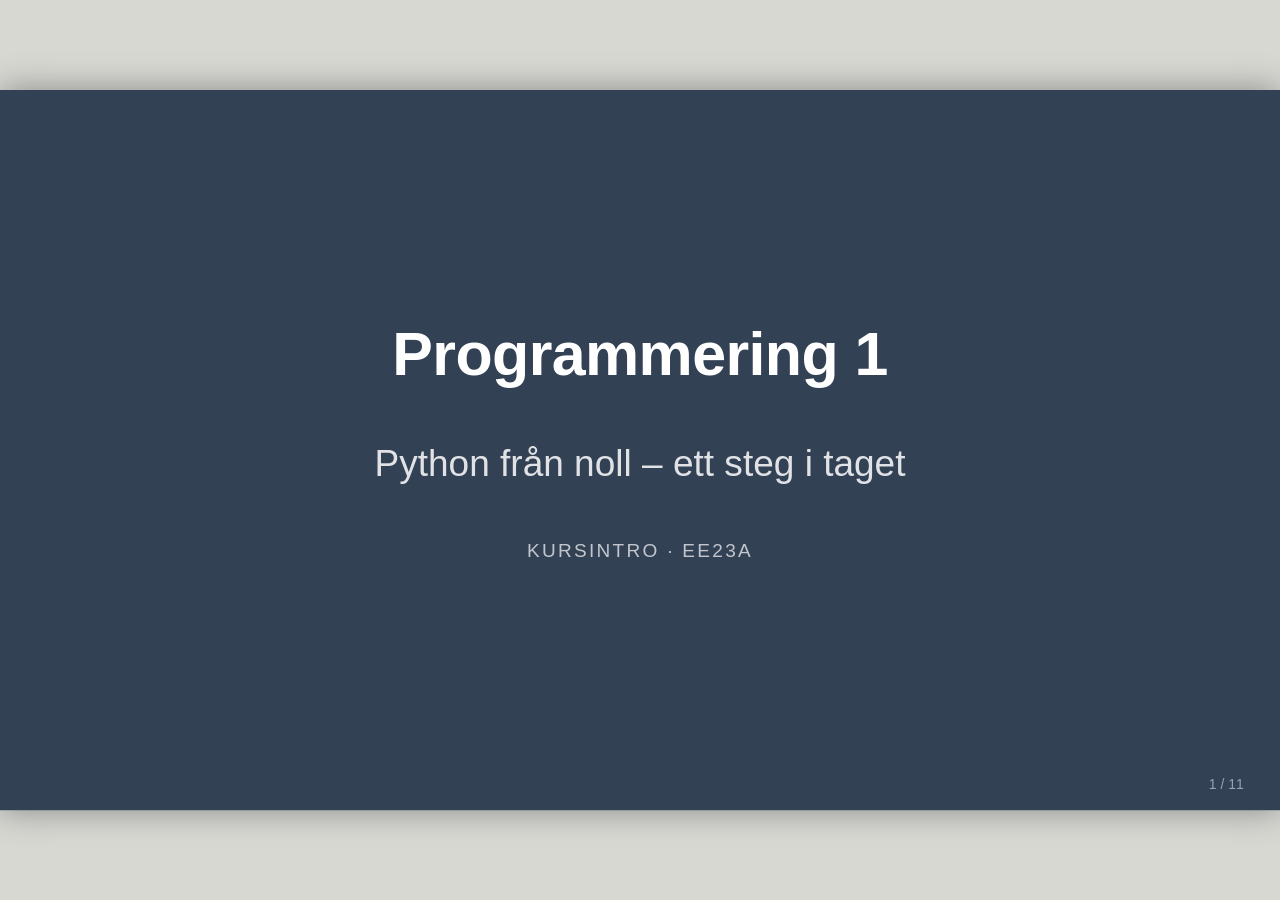
<file: index.html>
<!DOCTYPE html>
<html lang="sv">
<head>
<meta charset="utf-8">
<meta name="viewport" content="width=device-width, initial-scale=1">
<title>Programmering 1 – introduktion</title>
<link rel="stylesheet" href="assets/style.css">
</head>
<body class="intro">
<textarea id="source">

class: center, middle, title

# Programmering 1

### Python från noll – ett steg i taget

.el[Kursintro · EE23A]

---

layout: true

.footer[Programmering 1 · Introduktion]

---

# Python – språket vi lär oss

<img src="assets/python-logo.svg" alt="Python-logga" class="logo">

I den här kursen lär du dig programmera i **Python**.

Python är ett av världens **vanligaste** språk:

- Lättläst – koden ser nästan ut som vanlig engelska
- Används av **YouTube, Netflix, NASA och Instagram**
- Ligger bakom mycket av dagens AI

Vi tar det **steg för steg** – med prov i **Exam.net** efter varje avsnitt. Vi jobbar praktiskt!

---

# Vad är programmering?

Att **ge datorn exakta instruktioner** – steg för steg, i rätt ordning.

Tänk på ett recept:

1. Sätt ugnen på 200°
2. Rör ihop smeten
3. Grädda i 25 minuter

Datorn gör *precis* det du skriver – inte det du menade.

---

# Vad ska vi bygga i kursen?

Program som gör saker på riktigt, från första lektionen:

- Hälsningar som använder **ditt namn**
- Menyer och quiz med **villkor**
- Loopar som **upprepar** tills du säger stopp
- Spel med **slump**
- Egna **funktioner** att återanvända

.tip[Allt du bygger bygger på samma grunder – ett kapitel i taget.]

---

# Thonny – din editor

All kod skrivs i **Thonny** – gratis, och finns på skolans datorer.

1. Skriv koden i det stora fönstret
2. Kör med **F5** eller den gröna knappen
3. Resultatet syns i **Shell** längst ner

.tip[Ser du röd text? Det är ett **felmeddelande** – läs det! Det berättar ofta exakt vad som är fel.]

---

# Din första kod

```python
print("Hej, världen!")
namn = input("Vad heter du? ")
print("Kul att ses,", namn)
```

```text
Hej, världen!
Vad heter du? Sara
Kul att ses, Sara
```

Skriv in det i Thonny och tryck **F5** – du har skrivit ditt första program!

---

# Kursens upplägg

- **Ett moment i taget** – vi tar ett kapitel, övar, skriver prov, går vidare
- Varje kapitel har **prov** – med samma struktur, olika teman
- Vill du satsa högre? Det finns även **C- och A-nivåprov**
- Inför varje prov finns **träningsuppgifter**

Inget kapitel kräver att du kan mer än du lärt dig – svårigheten växer stegvis.

---

# Kursens kapitel

<table>
<tr><th>Kapitel</th><th>Du kan efteråt</th></tr>
<tr class="k1"><td><strong>K1</strong> – print & input</td><td>Skriva ut text och fråga användaren</td></tr>
<tr class="k2"><td><strong>K2</strong> – villkor</td><td>Program som väljer med <code>if</code> / <code>elif</code> / <code>else</code></td></tr>
<tr class="k3"><td><strong>K3</strong> – while-loopar</td><td>Upprepa tills användaren säger stopp</td></tr>
<tr class="k4"><td><strong>K4</strong> – listor</td><td>Samla flera värden i en lista</td></tr>
<tr class="k5"><td><strong>K5</strong> – listor & index</td><td>Hämta ut enskilda värden ur listan</td></tr>
<tr class="k6"><td><strong>K6</strong> – for-loopar & slump</td><td>Gå igenom listor, slumpa fram val</td></tr>
<tr class="k7"><td><strong>K7</strong> – funktioner</td><td>Bygga egna byggblock med <code>def</code></td></tr>
<tr class="k8"><td><strong>K8</strong> – problemlösning</td><td>Slutprov – allt tillsammans</td></tr>
</table>

---

# Så funkar provet

Varje prov har **5 uppgifter** – från lätt till svårare. Varje uppgift ser ut så här:

- **Uppgift** – vad programmet ska göra
- **Exempel på körning** – exakt så här ska det se ut
- **Facit** – så du kan jämföra och lära dig

.tip[Exempelkörningen är ett kontrakt: matchar ditt program den, är det rätt.]

---

# Så lyckas du

- **Skriv själv** – kopiera inte bara, då fastnar det inte
- **Kör ofta** – små steg, testa hela tiden
- **Läs felmeddelandena** – de pekar på problemet
- **Träna inför provet** med träningsfilerna
- **Fråga** – det finns inga dumma frågor

---

class: center, middle, section

# Nu kör vi!

.el[Navigera med piltangenterna ← → · Esc för översikt]

</textarea>
<script src="assets/remark.min.js"></script>
<script>
  var slideshow = remark.create({ ratio: "16:9" });
</script>
</body>
</html>
</file>
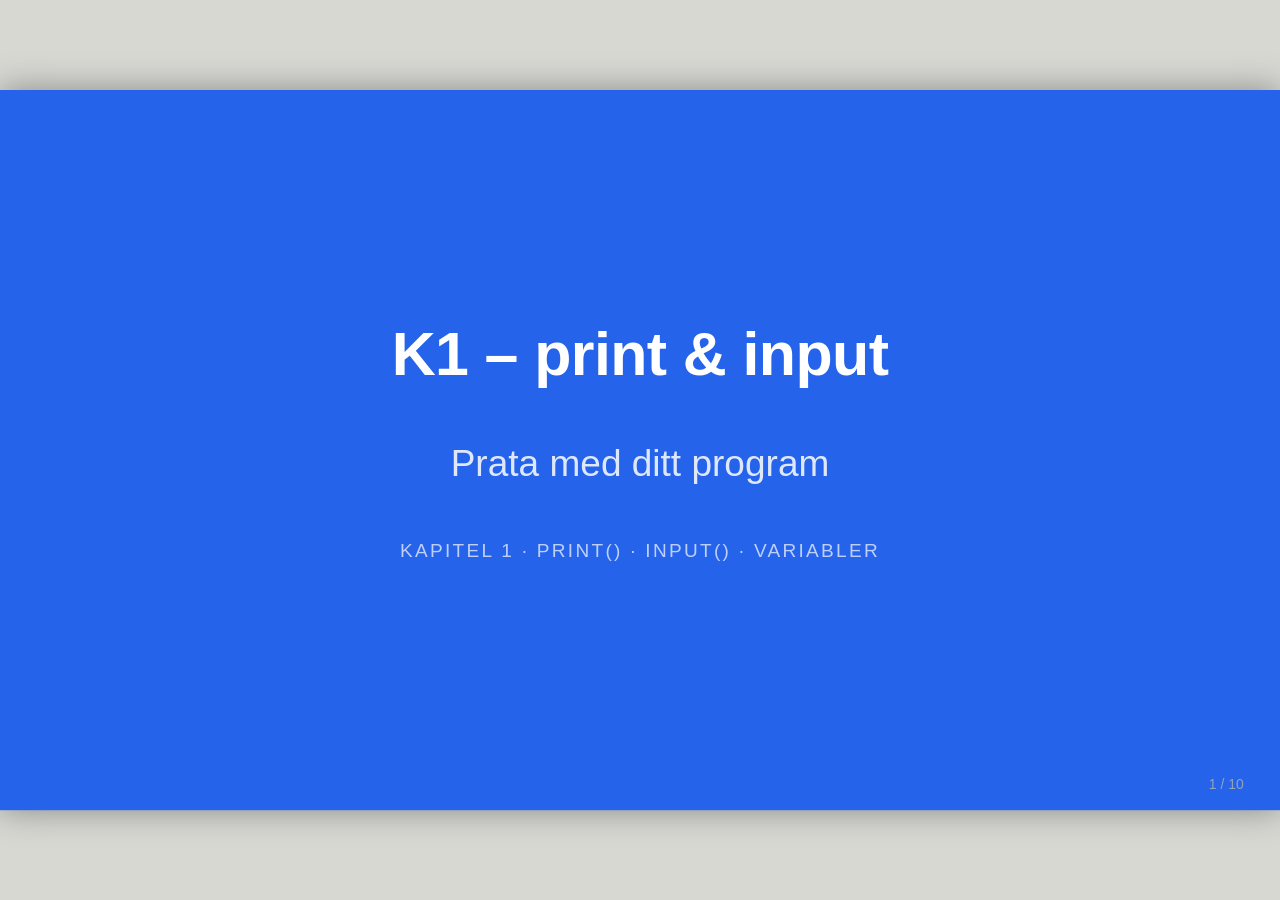
<file: k1.html>
<!DOCTYPE html>
<html lang="sv">
<head>
<meta charset="utf-8">
<meta name="viewport" content="width=device-width, initial-scale=1">
<title>K1 – print &amp; input</title>
<link rel="stylesheet" href="assets/style.css">
</head>
<body class="k1">
<textarea id="source">

class: center, middle, title

# K1 – print & input

### Prata med ditt program

.el[Kapitel 1 · print() · input() · variabler]

---

layout: true

.footer[Programmering 1 · K1 – print & input]

---

# Vad är poängen med kapitlet?

Programmet ska kunna **prata med dig**:

- **Skriva ut** saker på skärmen – `print()`
- **Fråga dig** saker och lyssna på svaret – `input()`
- **Komma ihåg** dina svar – variabler

I slutet av kapitlet kan du bygga till exempel ett rymdbrev som hälsar på dig – med ditt namn!

---

# print() – skriva ut text

Allt inom citattecken skrivs ut:

```python
print("Hej, världen!")
print("Välkommen ombord!")
```

```text
Hej, världen!
Välkommen ombord!
```

.tip[Citattecken talar om för Python: "det här är text". Utan dem blir det fel.]

---

# input() – fråga användaren

```python
namn = input("Vad heter du? ")
```

```text
Vad heter du? Sara
```

- Texten i parentesen visas för användaren
- Programmet **väntar** på att någon skriver något
- Svaret sparas i variabeln `namn`

---

# Variabler – komma ihåg saker

```python
namn = input("Vad heter du? ")
print("Hej", namn)
```

```text
Vad heter du? Sara
Hej Sara
```

- `=` betyder "spara i" – `namn` får det som skrivs in
- Sedan kan du använda `namn` om och om igen

---

# print med flera saker

Två sätt att skriva ut text tillsammans med en variabel:

```python
print("Hej", namn)        # komma = mellanslag
print(f"Hej {namn}!")     # f-sträng
```

```text
Hej Sara
Hej Sara!
```

.tip[F-strängen är en mall: `f"Hej {namn}!"` – `{namn}` byts ut mot värdet.]

---

# Vanliga fallgropar

- Glömt citattecken: `print(Hej)` → fel
- Glömt parentesen: `print("Hej"` → fel
- Felstavat variabelnamn: `print(nam)` när variabeln heter `namn` → fel
- `input()` ger **alltid text** – även om man skriver in en siffra

.tip[Läs felmeddelandet! Python brukar peka på exakt rad där felet finns.]

---

# Provet – vad som testas

5 uppgifter, från lätt till svårare:

1. `print()` – skriv ut två rader
2. `print()` – skriv ut en liten rapport
3. `input()` + `print(..., variabel)`
4. Två `input()` + en f-sträng
5. Tre `input()` + tre f-strängar – ett litet brev

Teman: **rymd, café, träning** – samma prov, olika inramning.

.tip[Träna med träningsfilerna – de är nästan identiska med provet, bara annat tema.]

---

# Sammanfattning

- `print("text")` – skriv ut text
- `namn = input("fråga")` – fråga och spara svaret
- `print("Hej", namn)` eller `print(f"Hej {namn}!")` – kombinera
- Variabler kommer ihåg dina svar

---

class: center, middle, section

# Nästa kapitel: K2 – villkor

.chapter-links[
[← Tillbaka till introduktionen](index.html)
[Nästa: K2 · villkor](k2.html)
]

</textarea>
<script src="assets/remark.min.js"></script>
<script>
  var slideshow = remark.create({ ratio: "16:9" });
</script>
</body>
</html>
</file>
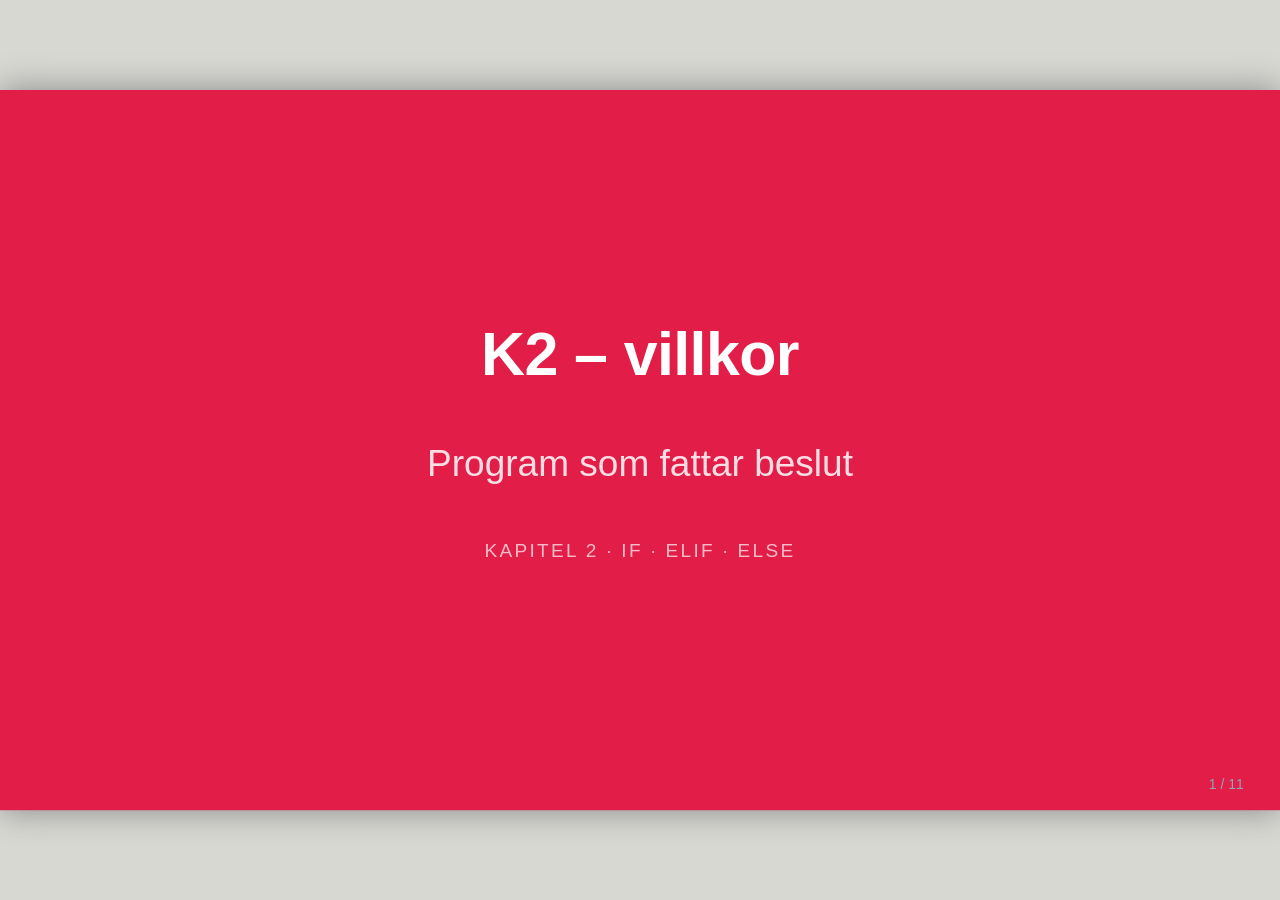
<file: k2.html>
<!DOCTYPE html>
<html lang="sv">
<head>
<meta charset="utf-8">
<meta name="viewport" content="width=device-width, initial-scale=1">
<title>K2 – villkor</title>
<link rel="stylesheet" href="assets/style.css">
</head>
<body class="k2">
<textarea id="source">

class: center, middle, title

# K2 – villkor

### Program som fattar beslut

.el[Kapitel 2 · if · elif · else]

---

layout: true

.footer[Programmering 1 · K2 – villkor]

---

# Vad är poängen med kapitlet?

Program som **fattar beslut**:

- "Om du skriver *ja*, kör vi – annars avslutar vi"
- "Är du under 13? Då får du inte se filmen"
- "Beroende på vilken färg du väljer – olika svar"

Hittills har programmet bara kört rakt igenom. Nu får det **vägval**!

---

# if – om det stämmer, kör koden

```python
färg = input("Välj färg: ")
if färg == "röd":
    print("Du valde rött!")
```

```text
Välj färg: röd
Du valde rött!
```

- `if` = **om**
- `färg == "röd"` – jämför: är det rött?
- **Kolon** efter villkoret
- **Indrag** = koden som körs om det stämmer

.tip[Indraget är viktigt! Python läser av indraget för att veta vilken kod som hör till villkoret.]

---

# else – vad som händer annars

```python
färg = input("Välj färg: ")
if färg == "röd":
    print("Du valde rött!")
else:
    print("Du valde inte rött.")
```

```text
Välj färg: blå
Du valde inte rött.
```

- `else` = **annars** – körs om villkoret inte stämmer
- Programmet tar alltid **en av vägarna**

---

# elif – fler val i rad

```python
färg = input("Välj färg: ")
if färg == "röd":
    print("Rött!")
elif färg == "blå":
    print("Blått!")
elif färg == "grön":
    print("Grönt!")
else:
    print("Okänd färg")
```

```text
Välj färg: grön
Grönt!
```

- `elif` = **annars om** – testas bara om de tidigare inte stämde
- `else` sist – fångar allt annat

---

# Jämföra tal

| Tecken | Betydelse |
|---|---|
| `==` | är lika med |
| `>` / `<` | större än / mindre än |
| `>=` / `<=` | större eller lika / mindre eller lika |
| `!=` | är inte lika med |

```python
ålder = int(input("Hur gammal är du? "))
if ålder >= 15:
    print("Du får se filmen!")
```

```text
Hur gammal är du? 16
Du får se filmen!
```

---

# Kombinera villkor

- `and` = **och** – båda måste stämma
- `or` = **eller** – minst en stämmer

```python
ålder = int(input("Ålder: "))
land = input("Land: ")
if ålder >= 18 and land == "Sverige":
    print("Du får rösta i svenska val.")
```

```text
Ålder: 19
Land: Sverige
Du får rösta i svenska val.
```

.tip[Läs villkoret högt: "om ålder är 18 eller mer *och* land är Sverige".]

---

# Vanliga fallgropar

- `=` sparar ett värde – `==` jämför! Det vanligaste felet
- Glömt **kolonet** efter `if`-raden
- Glömt **indraget** – eller blandat mellanslag och tab
- `else` kan bara komma sist – och bara en gång

.tip[Felaktigt indrag ger felmeddelande från Python. Kolla radnumret det pekar på.]

---

# Provet – vad som testas

1. `if` / `else` med text
2. `if` / `else` med tal
3. `if` / `elif` / `else` – tre val
4. Fyra val i rad
5. **Nästade `if`** – if innanför if

Teman: **djur, väder, bio** – samma prov, olika inramning.

.tip[Träna med träningsfilerna – de är nästan identiska med provet, bara annat tema.]

---

# Sammanfattning

- `if` = om, `elif` = annars om, `else` = annars
- Kolon + indrag markerar koden som hör till villkoret
- `==` jämför, `=` sparar
- `and` / `or` kombinerar villkor

---

class: center, middle, section

# Nästa kapitel: K3 – while-loopar

.chapter-links[
[← Tillbaka till introduktionen](index.html)
[Nästa: K3 · while-loopar](k3.html)
]

</textarea>
<script src="assets/remark.min.js"></script>
<script>
  var slideshow = remark.create({ ratio: "16:9" });
</script>
</body>
</html>
</file>
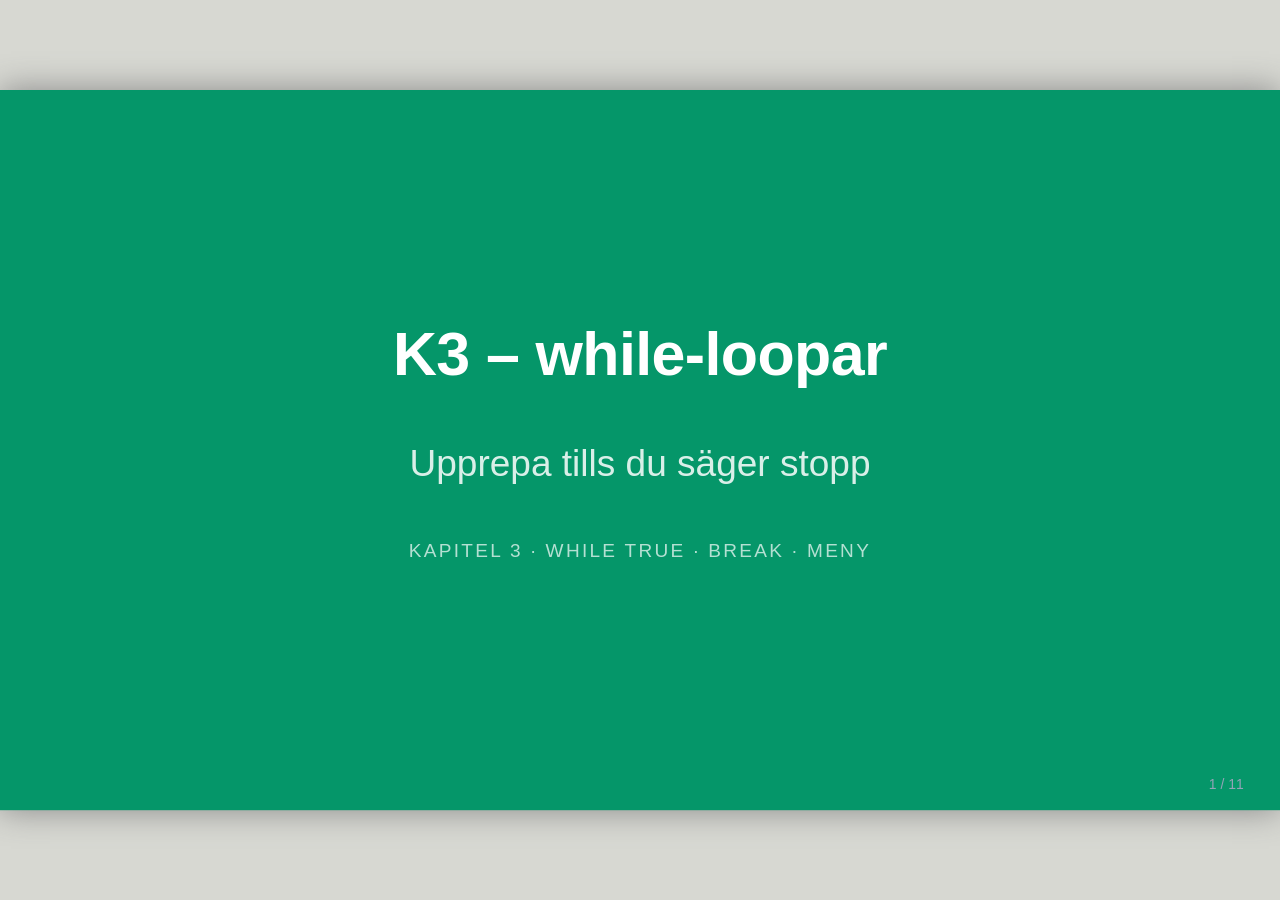
<file: k3.html>
<!DOCTYPE html>
<html lang="sv">
<head>
<meta charset="utf-8">
<meta name="viewport" content="width=device-width, initial-scale=1">
<title>K3 – while-loopar</title>
<link rel="stylesheet" href="assets/style.css">
</head>
<body class="k3">
<textarea id="source">

class: center, middle, title

# K3 – while-loopar

### Upprepa tills du säger stopp

.el[Kapitel 3 · while True · break · meny]

---

layout: true

.footer[Programmering 1 · K3 – while-loopar]

---

# Vad är poängen med kapitlet?

Att **upprepa kod** – utan att kopiera den tusen gånger:

- En meny som visas om och om igen
- Fråga användaren tills svaret är rätt
- Spel som snurrar tills spelaren vill sluta

Utan loopar skulle programmen bli oändligt långa. Med en loop blir de **korta och smarta**.

---

# while True – kör om och om igen

```python
while True:
    print("Hej igen!")
```

```text
Hej igen!
Hej igen!
Hej igen!
...
```

- `while` = **medan**
- `True` = **alltid sant** – så loopen körs för evigt
- Indrag = koden som upprepas varje varv

.tip[Tryck **Ctrl+C** i Thonny för att stoppa en loop som aldrig slutar.]

---

# break – avsluta loopen

```python
while True:
    print("Hej igen!")
    break
```

```text
Hej igen!
```

- `break` = **bryt** – avslutar loopen direkt
- Utan `break` snurrar loopen för evigt
- Detta program kör alltså bara **en gång**

---

# input i loopen – fråga varje varv

```python
while True:
    svar = input("Vill du fortsätta? ")
    print("Kul att du är med!")
```

```text
Vill du fortsätta? ja
Kul att du är med!
Vill du fortsätta? ja
Kul att du är med!
...
```

- Varje varv frågar programmet på nytt
- Här finns ingen `break` – det frågar för evigt

---

# break på nyckelord

```python
while True:
    svar = input("Skriv 'sluta' för att avsluta: ")
    if svar == "sluta":
        break
    print("Du skrev:", svar)
```

```text
Skriv 'sluta' för att avsluta: hej
Du skrev: hej
Skriv 'sluta' för att avsluta: sluta
```

- Användaren styr när loopen tar slut – genom att skriva **nyckelordet**
- `if` + `break` = stoppknappen i loopen

---

class: smaller

# Meny – allt tillsammans

```python
while True:
    print("=== Meny ===")
    print("1. Hälsning")
    print("2. Avsluta")
    val = input("Välj: ")
    if val == "1":
        print("Hej på dig!")
    elif val == "2":
        break
    else:
        print("Ogiltigt val")
```

```text
=== Meny ===
1. Hälsning
2. Avsluta
Välj: 1
Hej på dig!
=== Meny ===
1. Hälsning
2. Avsluta
Välj: 2
```

Menyn visas om och om igen – tills användaren väljer **2**.

---

# Vanliga fallgropar

- **Oändlig loop** – glömt `break` → programmet hänger sig (Ctrl+C fixar)
- Koden efter `break` i loopen körs aldrig
- Glömt indrag → koden hamnar utanför loopen
- `break` utanför en loop → felmeddelande

.tip[Kolla alltid: finns det en väg ut ur loopen?]

---

# Provet – vad som testas

1. `while True` + `print` – ingen input
2. `input()` i loopen – ingen `break`
3. `input()` i loopen + svar
4. `break` på nyckelord (t.ex. "sluta")
5. **Meny** med `if` / `elif` / `else` + `break`

Teman: **skolmat, restaurang, spel** – samma prov, olika inramning.

.tip[Träna med träningsfilerna – de är nästan identiska med provet, bara annat tema.]

---

# Sammanfattning

- `while True:` upprepar – tills `break` stoppar
- `break` = avsluta loopen direkt
- `input()` i loopen = fråga om igen varje varv
- Meny = loop + `if` / `elif` / `else` + `break`

---

class: center, middle, section

# Nästa kapitel: K4 – listor

.chapter-links[
[← Tillbaka till introduktionen](index.html)
[Nästa: K4 · listor](k4.html)
]

</textarea>
<script src="assets/remark.min.js"></script>
<script>
  var slideshow = remark.create({ ratio: "16:9" });
</script>
</body>
</html>
</file>
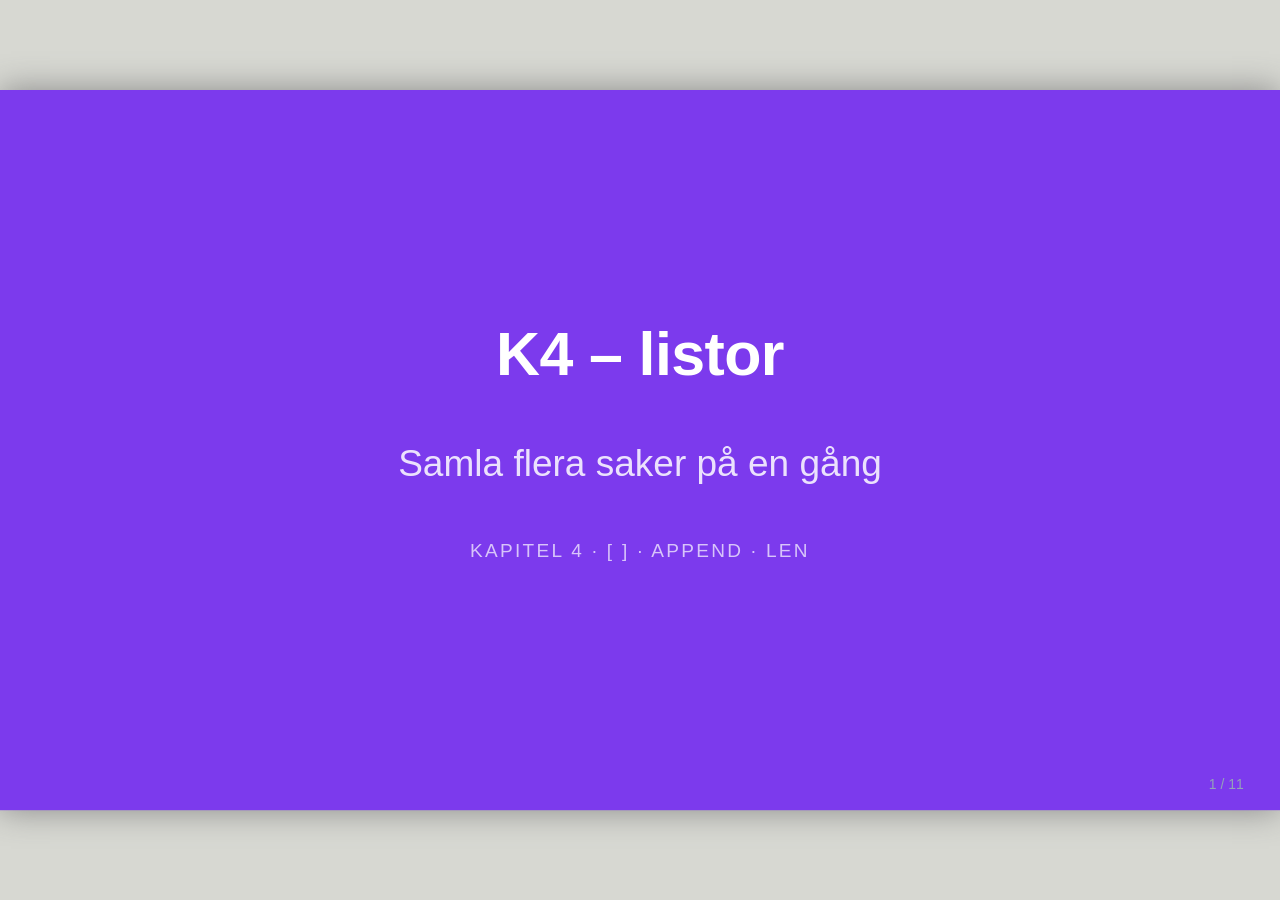
<file: k4.html>
<!DOCTYPE html>
<html lang="sv">
<head>
<meta charset="utf-8">
<meta name="viewport" content="width=device-width, initial-scale=1">
<title>K4 – listor</title>
<link rel="stylesheet" href="assets/style.css">
</head>
<body class="k4">
<textarea id="source">

class: center, middle, title

# K4 – listor

### Samla flera saker på en gång

.el[Kapitel 4 · [ ] · append · len]

---

layout: true

.footer[Programmering 1 · K4 – listor]

---

# Vad är poängen med kapitlet?

Att samla flera värden i **en** variabel:

- Tre filmer till filmkvällen
- Fyra poäng i en match
- En att-göra-lista som växer

Utan listor skulle du behöva en variabel för varje sak. Med en lista håller du ihop allt – och kan skicka vidare hela listan på en gång.

---

# Skapa och skriva ut en lista

```python
filmer = ["Star Wars", "Inception", "Shrek"]
print(filmer)
print(len(filmer))
```

```text
['Star Wars', 'Inception', 'Shrek']
3
```

- Hakparenteser `[ ]` = lista
- Komma mellan varje värde
- Text inom citattecken
- `len(lista)` = antalet saker i listan

---

# Lista med tal

```python
poäng = [10, 20, 15, 8]
print(poäng)
```

```text
[10, 20, 15, 8]
```

Tal skrivs **utan** citattecken – annars blir de text.

---

# Blandad lista

```python
kort = ["Spader", 7, "Ruter", 12]
print(kort)
```

```text
['Spader', 7, 'Ruter', 12]
```

En lista kan blanda **text och tal** hur som helst.

---

# Bygga en lista med input

```python
lista = []
lista.append(input("Filmen 1: "))
lista.append(input("Filmen 2: "))
print(lista)
```

```text
Filmen 1: Shrek
Filmen 2: Inception
['Shrek', 'Inception']
```

- `lista = []` – börja med en tom lista
- `append(x)` – lägg till x sist i listan

---

# Tal i listan – glöm inte int()

```python
lista = []
lista.append(int(input("Tal 1: ")))
lista.append(int(input("Tal 2: ")))
print(lista)
```

```text
Tal 1: 5
Tal 2: 8
[5, 8]
```

Utan `int()` skulle listan bli `['5', '8']` – text!

.tip[`int(input(...))` = läs in texten och gör om den till ett tal.]

---

# Vanliga fallgropar

- Glömda hakparenteser – `["a", "b"]` är listan
- Glömt citattecken på text i listan
- Komma mellan elementen – annars blir det ett enda värde
- Glömt `int()` → talen blir text i listan
- `append` lägger till i slutet – `=` ersätter i stället

---

# Provet – vad som testas

1. Lista med 3 strängar + `print`
2. Lista med 4 tal + `print`
3. Blandad lista + `print`
4. Två `input()` → lista med `append`
5. `input()` + `int(input())` → lista + f-sträng

Teman: **film, sport, mat** – samma prov, olika inramning.

.tip[Träna med träningsfilerna – de är nästan identiska med provet, bara annat tema.]

---

# Sammanfattning

- `[ ]` = lista – komma mellan värdena
- Text med citattecken, tal utan
- `lista.append(x)` – lägg till
- `len(lista)` – antal saker
- `int(input())` när värdena ska vara tal

---

class: center, middle, section

# Nästa kapitel: K5 – listor & index

.chapter-links[
[← Tillbaka till introduktionen](index.html)
[Nästa: K5 · listor & index](k5.html)
]

</textarea>
<script src="assets/remark.min.js"></script>
<script>
  var slideshow = remark.create({ ratio: "16:9" });
</script>
</body>
</html>
</file>
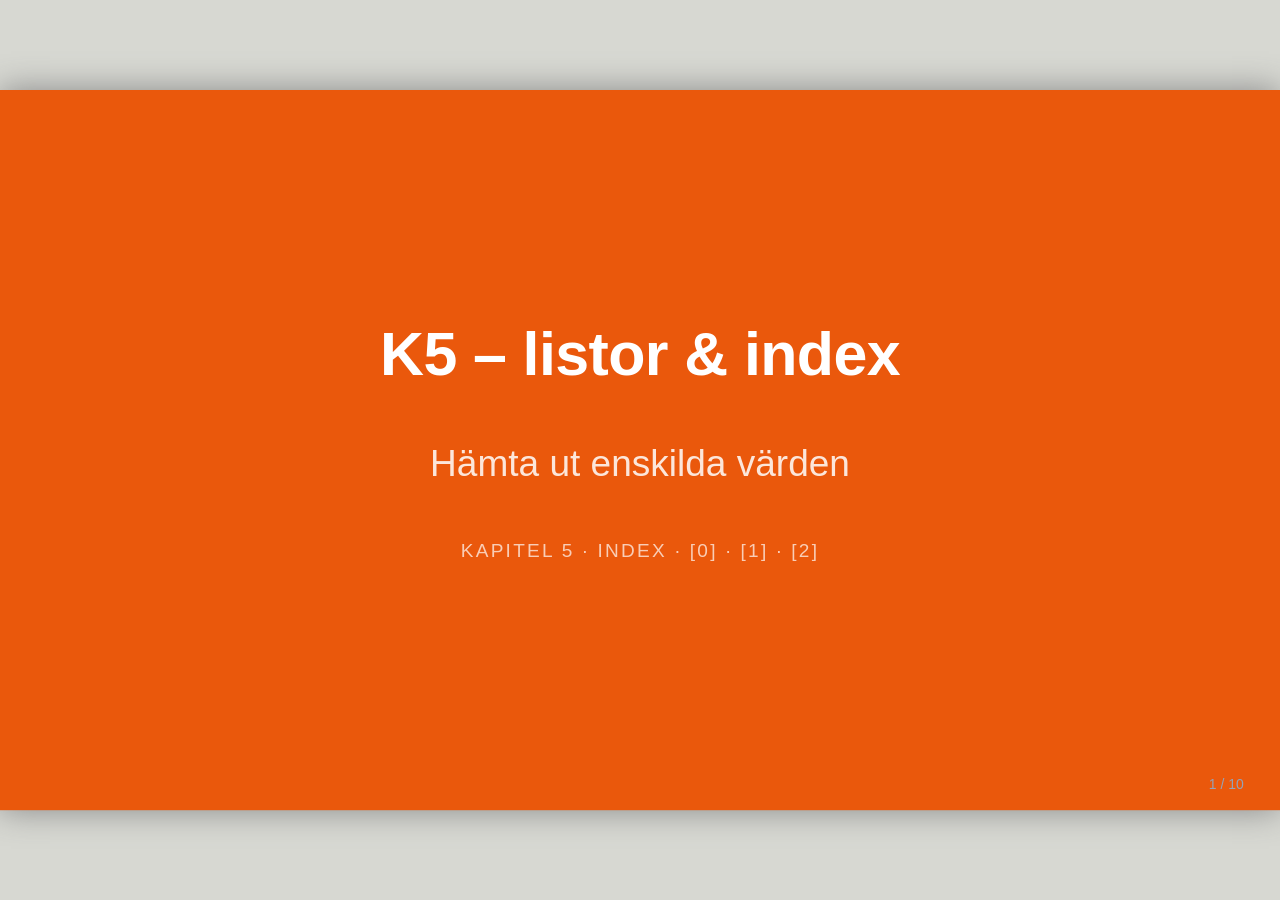
<file: k5.html>
<!DOCTYPE html>
<html lang="sv">
<head>
<meta charset="utf-8">
<meta name="viewport" content="width=device-width, initial-scale=1">
<title>K5 – listor &amp; index</title>
<link rel="stylesheet" href="assets/style.css">
</head>
<body class="k5">
<textarea id="source">

class: center, middle, title

# K5 – listor & index

### Hämta ut enskilda värden

.el[Kapitel 5 · index · [0] · [1] · [2]]

---

layout: true

.footer[Programmering 1 · K5 – listor & index]

---

# Vad är poängen med kapitlet?

En lista är **ordnad** – varje sak har en plats, ett **index**.

- `filmer[0]` – första filmen
- `filmer[1]` – andra filmen
- `filmer[2]` – tredje filmen

Med index kan du plocka ut **precis den** film du vill ha.

---

# Index börjar på 0!

```python
filmer = ["Star Wars", "Inception", "Shrek"]
print(filmer[0])
print(filmer[1])
print(filmer[2])
```

```text
Star Wars
Inception
Shrek
```

.tip[Datorn räknar från **0**, inte 1 – det är det vanligaste nybörjarfelet!]

---

# Första och sista i en given lista

```python
lopare = ["Usain Bolt", "Jesse Owens", "Carl Lewis", "Florence Griffith"]
print("Alla:", lopare)
print("Första:", lopare[0])
print("Sista:", lopare[3])
```

```text
Alla: ['Usain Bolt', 'Jesse Owens', 'Carl Lewis', 'Florence Griffith']
Första: Usain Bolt
Sista: Florence Griffith
```

4 löpare → index 0, 1, 2, 3. Sista ligger på index 3.

---

# Välj med input()

```python
snacks = ["Chips", "Popcorn", "Choklad"]
val = int(input("Vilken (0-2)? "))
print("Du får:", snacks[val])
```

```text
Vilken (0-2)? 1
Du får: Popcorn
```

Användarens svar blir **indexet** – därför behövs `int()`.

---

# Tal-lista + enhet

```python
skyltar = [30, 50, 70]
val = int(input("Vilken skylt (0-2)? "))
print("Maxfart:", skyltar[val], "km/h")
```

```text
Vilken skylt (0-2)? 2
Maxfart: 70 km/h
```

Listan kan innehålla tal – och du kan skriva ut en enhet efteråt.

---

# Vanliga fallgropar

- Index börjar på **0** – `filmer[1]` är den *andra* filmen
- För högt index → **IndexError** – programmet kraschar
- Glömt `int()` på input → fel när svaret ska bli index
- Tror att `lista[4]` finns i en lista med 4 saker – det finns bara index 0–3

.tip[Kraschar programmet? Kolla att indexet är lägre än antalet saker.]

---

# Provet – vad som testas

1. Blandad lista (text + tal) + `print` hela
2. Given lista: hela + `[0]` + `[sista]`
3. Lista + `input()` → välj element
4. Lista med tal + `input()` → välj + enhet (t.ex. "km/h")
5. Längre lista (4 el.), val 0–3 + f-sträng

Teman: **film & sport, spel & musik, resor** – samma prov, olika inramning.

.tip[Träna med träningsfilerna – de är nästan identiska med provet, bara annat tema.]

---

# Sammanfattning

- Index = platsnummer – börjar på **0**
- `lista[0]` = första, `lista[len(lista) - 1]` = sista
- `int(input())` när svaret ska bli ett index
- För högt index = **IndexError** – kolla antalet saker

---

class: center, middle, section

# Nästa kapitel: K6 – for-loopar & slump

.chapter-links[
[← Tillbaka till introduktionen](index.html)
[Nästa: K6 · for-loopar & slump](k6.html)
]

</textarea>
<script src="assets/remark.min.js"></script>
<script>
  var slideshow = remark.create({ ratio: "16:9" });
</script>
</body>
</html>
</file>
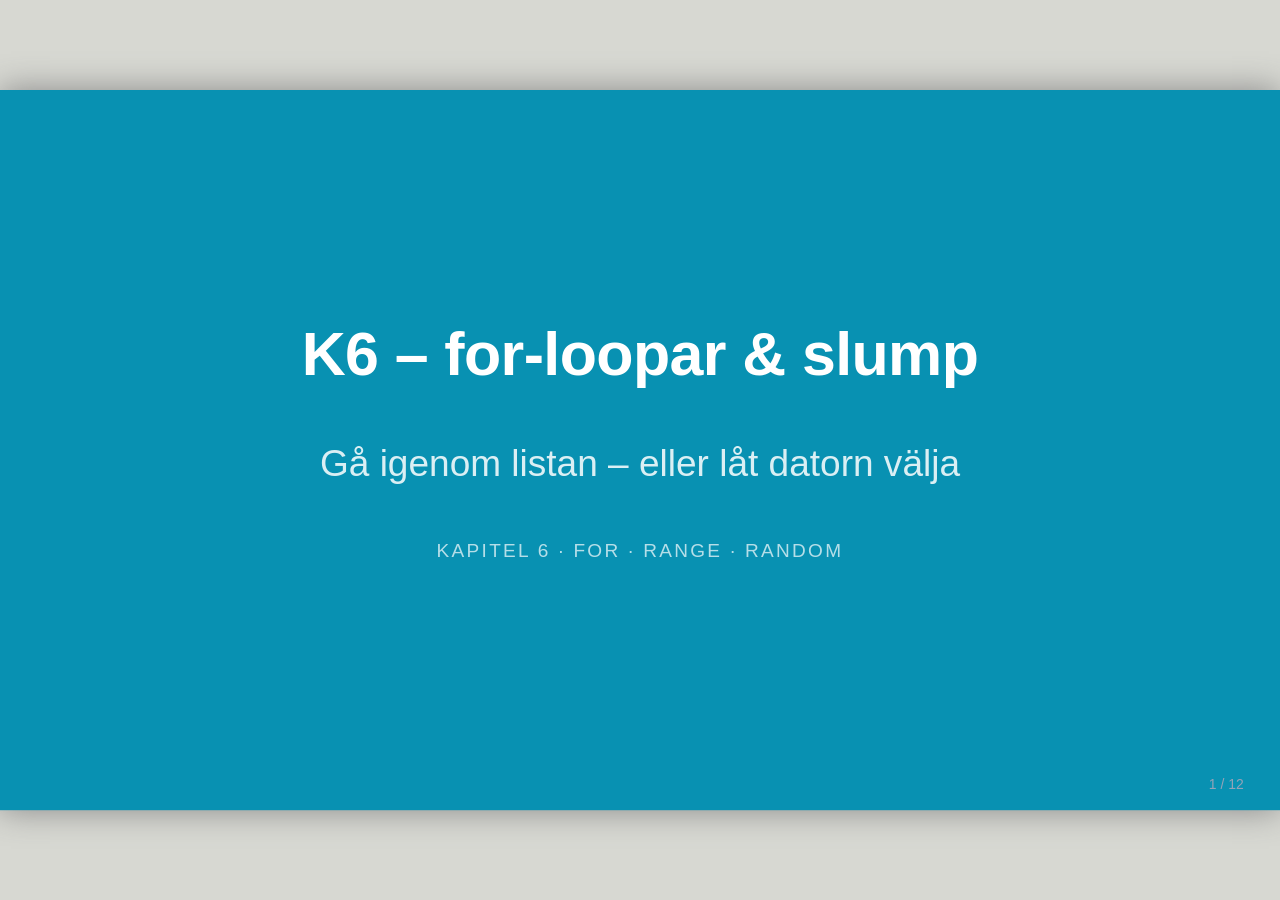
<file: k6.html>
<!DOCTYPE html>
<html lang="sv">
<head>
<meta charset="utf-8">
<meta name="viewport" content="width=device-width, initial-scale=1">
<title>K6 – for-loopar &amp; slump</title>
<link rel="stylesheet" href="assets/style.css">
</head>
<body class="k6">
<textarea id="source">

class: center, middle, title

# K6 – for-loopar & slump

### Gå igenom listan – eller låt datorn välja

.el[Kapitel 6 · for · range · random]

---

layout: true

.footer[Programmering 1 · K6 – for-loopar & slump]

---

# Vad är poängen med kapitlet?

Att **gå igenom en lista automatiskt** – utan att skriva ut varje element för hand:

- "Skriv ut alla matvaror"
- "Räkna 1 till 5"
- "Slumpa fram en middagsrätt"

En `for`-loop tar varje element i tur och ordning och gör samma sak med det.

---

# for – gå igenom en lista

```python
matvaror = ["Korv", "Lax", "Pasta"]
for vara in matvaror:
    print("Gott:", vara)
```

```text
Gott: Korv
Gott: Lax
Gott: Pasta
```

- `for vara in matvaror:` = för varje vara i listan
- Indrag = det som upprepas per vara
- `vara` får varje elements värde i tur och ordning

---

# range() – räkna siffror

```python
for i in range(1, 6):
    print("Måltid", i)
```

```text
Måltid 1
Måltid 2
Måltid 3
Måltid 4
Måltid 5
```

- `range(1, 6)` = 1, 2, 3, 4, 5
- `i` = talet i varje varv

.tip[`range(1, 6)` slutar på 5 – range slutar alltid ett steg före sista talet!]

---

# range med steg

```python
for i in range(2, 10, 2):
    print("Tal", i)
```

```text
Tal 2
Tal 4
Tal 6
Tal 8
```

Det tredje talet i `range` = **steglängden** – hur mycket hoppas mellan varje varv.

---

# Bygga lista + räkna med len

```python
kundvagn = []
kundvagn.append(input("Vara 1: "))
kundvagn.append(input("Vara 2: "))
print(f"Du har {len(kundvagn)} varor i vagnen.")
```

```text
Vara 1: Mjölk
Vara 2: Bröd
Du har 2 varor i vagnen.
```

Här blandas listor (K4) med f-strängar: `append` bygger listan, `len` räknar den.

---

# random.choice – slumpa fram

```python
import random

middagar = ["Pannkakor", "Spaghetti", "Korv med bröd"]
vald = random.choice(middagar)
print("Idag blir det:", vald)
```

```text
Idag blir det: Pannkakor
```

- `import random` först – hämtar slumpmodulen
- `random.choice(lista)` – väljer ett slumpmässigt element

.tip[Resultatet varierar varje gång du kör programmet!]

---

class: smaller

# "klar"-loopen – allt tillsammans

```python
inkopslista = []
while True:
    svar = input("Lägg till vara (eller 'klar'): ")
    if svar == "klar":
        break
    inkopslista.append(svar)
print("Din inköpslista:", inkopslista)
```

```text
Lägg till vara (eller 'klar'): Äpple
Lägg till vara (eller 'klar'): Banan
Lägg till vara (eller 'klar'): klar
Din inköpslista: ['Äpple', 'Banan']
```

`while True` + `break` (K3) + listor (K4) – nu kan du kombinera!

---

# Vanliga fallgropar

- Glömt **kolon** eller **indrag** i for-loopen
- Tror `range(1, 6)` ger 1 till 6 – den slutar på 5
- Använder fel variabelnamn inne i loopen
- Glömt `import random` → felmeddelande
- `append` lägger till i listan – `=` ersätter i stället

---

# Provet – vad som testas

1. `for`-loop över lista (skriv ut varje element)
2. `for` + `range()` – siffror 1 till 5
3. `input()` → `append` + `len()` + f-sträng
4. `import random` + `random.choice()`
5. `while True` + `break` + `append` – "klar"-listan

Teman: **mat & inköp, städer & resor, djur & natur** – samma prov, olika inramning.

.tip[Träna med träningsfilerna – de är nästan identiska med provet, bara annat tema.]

---

# Sammanfattning

- `for x in lista:` – gör samma sak med varje element
- `range(1, 6)` = 1, 2, 3, 4, 5 – slutar före sista
- `import random` + `random.choice(lista)` – slumpa
- `append` + `len` + f-sträng – bygga och räkna listor

---

class: center, middle, section

# Nästa kapitel: K7 – funktioner

.chapter-links[
[← Tillbaka till introduktionen](index.html)
[Nästa: K7 · funktioner](k7.html)
]

</textarea>
<script src="assets/remark.min.js"></script>
<script>
  var slideshow = remark.create({ ratio: "16:9" });
</script>
</body>
</html>
</file>
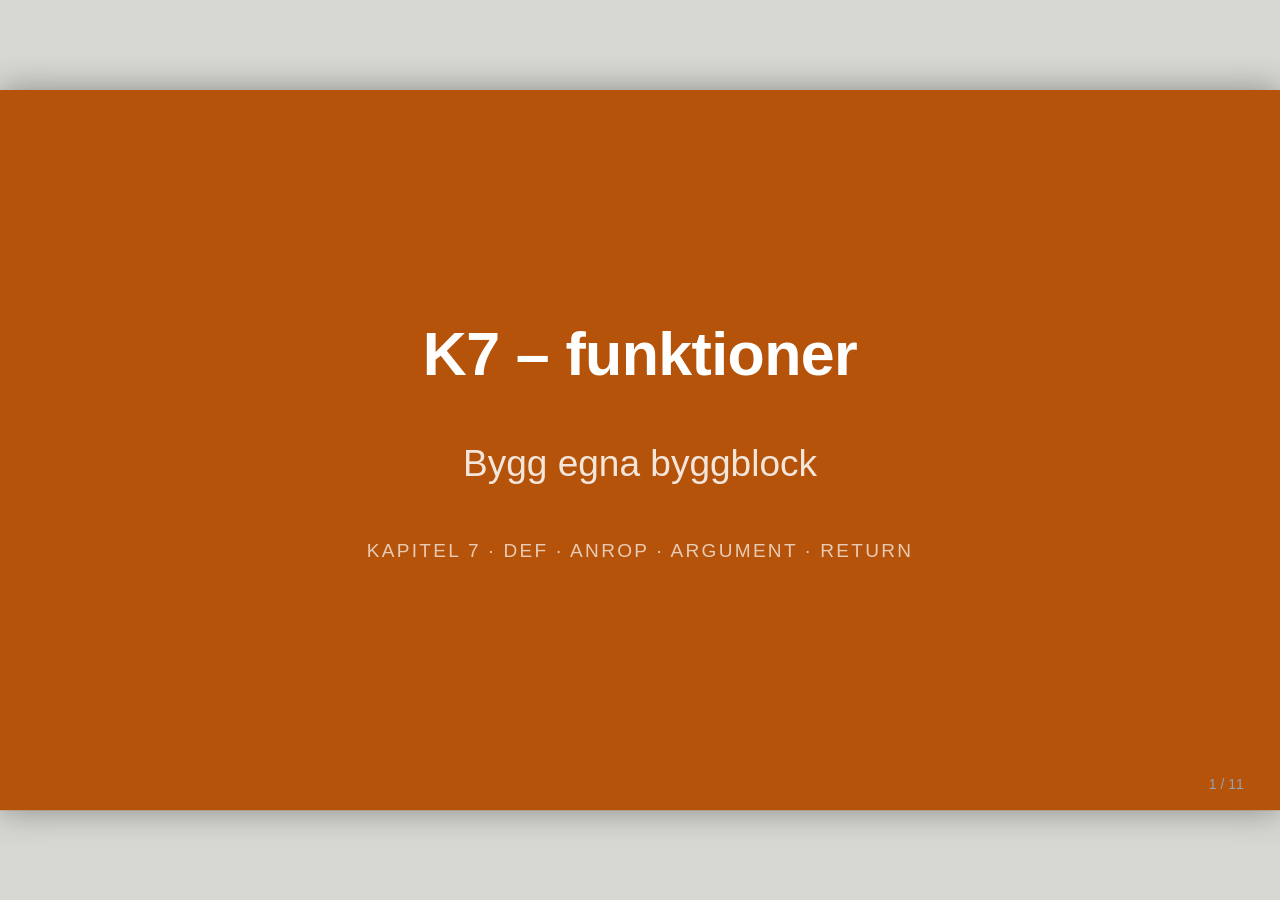
<file: k7.html>
<!DOCTYPE html>
<html lang="sv">
<head>
<meta charset="utf-8">
<meta name="viewport" content="width=device-width, initial-scale=1">
<title>K7 – funktioner</title>
<link rel="stylesheet" href="assets/style.css">
</head>
<body class="k7">
<textarea id="source">

class: center, middle, title

# K7 – funktioner

### Bygg egna byggblock

.el[Kapitel 7 · def · anrop · argument · return]

---

layout: true

.footer[Programmering 1 · K7 – funktioner]

---

# Vad är poängen med kapitlet?

En funktion är kod med ett **namn** – som du kan köra när du vill:

- Skapa den **en gång**, använda den många gånger
- Ge den **argument** – så anpassar den sig
- Låta den **returnera** ett värde

Tänk på det som ett recept: receptet är funktionen, och du kan laga det hur många gånger som helst – med olika ingredienser.

---

# def – skapa din första funktion

```python
def halsa():
    print("Hej och välkommen!")

halsa()
```

```text
Hej och välkommen!
```

- `def` = **definiera** (skapa) funktionen
- Funktionen körs inte förrän du **anropar** den: `halsa()`
- Kolon + indrag = koden som hör till funktionen

---

# Anropa flera gånger

```python
def hurra():
    print("Hurra!")

hurra()
hurra()
hurra()
```

```text
Hurra!
Hurra!
Hurra!
```

Skapa funktionen **en gång** – anropa den hur många gånger du vill!

---

# Argument – skicka in ett värde

```python
def personlig_halsning(namn):
    print(f"Hej {namn}, hoppas du får en bra dag!")

personlig_halsning("Kalle")
```

```text
Hej Kalle, hoppas du får en bra dag!
```

- `namn` = **argument** – värdet som skickas in
- Anropa med olika namn → olika hälsningar

---

# return – skicka tillbaka ett värde

```python
def dubbla(tal):
    return tal * 2

print("Resultat:", dubbla(5))
```

```text
Resultat: 10
```

- `return` = **skicka tillbaka** ett värde som du kan använda
- `dubbla(5)` blir 10 där det står

---

# Två argument + beräkning

class: smaller

```python
def mata_monster(antal_monster, kakor):
    totalt = antal_monster * kakor
    print(f"Du matade {antal_monster} monster med {kakor} kakor var. Totalt slukade de {totalt} kakor... BURRRRP!")

mata_monster(3, 5)
```

```text
Du matade 3 monster med 5 kakor var. Totalt slukade de 15 kakor... BURRRRP!
```

Två argument in → beräkning → f-sträng med svaret. Provets svåraste uppgift!

---

# Vanliga fallgropar

- Glömt `def` – funktionen finns inte
- Glömt att **anropa** – ingenting händer
- Glömt kolon eller indrag i funktionen
- Fel ordning på argumenten – `mata_monster(5, 3)` ger ett annat svar
- `print` skriver ut – `return` ger värdet vidare

---

# Provet – vad som testas

1. `def` + anrop – enkel funktion
2. Anropa samma funktion **tre gånger**
3. Tre funktioner i rätt följd
4. Funktion med ett argument (namn)
5. Funktion med två argument + beräkning + f-sträng

Teman: **spel & monster, bakning, morgonrutin** – samma prov, olika inramning.

.tip[Träna med träningsfilerna – de är nästan identiska med provet, bara annat tema.]

---

# Sammanfattning

- `def namn():` – skapa en funktion (kolon + indrag)
- Anropa med `namn()` – annars händer inget
- Argument = värden du skickar in i parentesen
- `return` = skicka tillbaka ett värde

---

class: center, middle, section

# Sista kapitlet: K8 – problemlösning

.chapter-links[
[← Tillbaka till introduktionen](index.html)
[Nästa: K8 · problemlösning](k8.html)
]

</textarea>
<script src="assets/remark.min.js"></script>
<script>
  var slideshow = remark.create({ ratio: "16:9" });
</script>
</body>
</html>
</file>
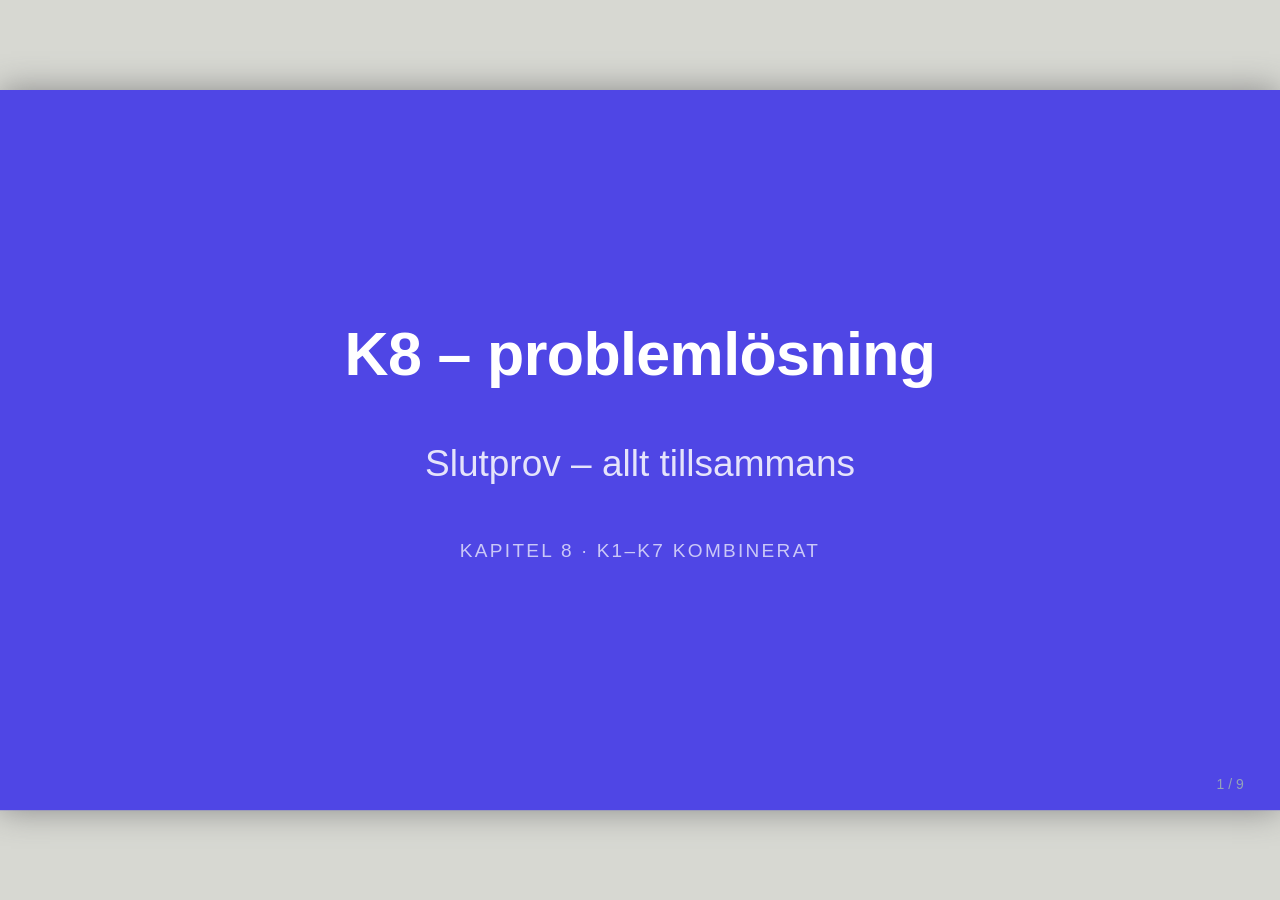
<file: k8.html>
<!DOCTYPE html>
<html lang="sv">
<head>
<meta charset="utf-8">
<meta name="viewport" content="width=device-width, initial-scale=1">
<title>K8 – problemlösning</title>
<link rel="stylesheet" href="assets/style.css">
</head>
<body class="k8">
<textarea id="source">

class: center, middle, title

# K8 – problemlösning

### Slutprov – allt tillsammans

.el[Kapitel 8 · K1–K7 kombinerat]

---

layout: true

.footer[Programmering 1 · K8 – problemlösning]

---

# Vad är poängen med kapitlet?

K8 är **slutprovet** – nu kombinerar du allt du lärt dig:

- Uppgifterna säger **vad** programmet ska göra
- Du bestämmer **hur** du löser det med kod
- Större program – med meny, loopar och val

Det här är inget nytt moment – det är **hela kursen på en gång**.

---

# Din verktygslåda (K1–K7)

| Kapitel | Verktyg |
|---|---|
| K1 | `print`, `input`, variabler, f-strängar |
| K2 | `if` / `elif` / `else` |
| K3 | `while True` + `break` |
| K4 | listor, `append`, `len` |
| K5 | index – `lista[0]`, `lista[1]` |
| K6 | `for` + `range` + `random.choice` |
| K7 | egna funktioner med `def` |

Allt detta används i kursprovet!

---

# Kursprovet – tre teman

| Prov | Tema |
|---|---|
| Skattjakten | Skatt gömd på en av fyra platser |
| Pizzabeställningen | Meny, beställning och budget |
| Karaktärsbyggaren | Välj karaktär, möt en slumpmässig boss |

Siktar du högre? Då finns även **Bokhandeln (C-nivå)** och **Rymdstationen (A-nivå)**.

---

# Exempel: hitta skatten

class: smaller

```python
platser = ["Pyramiden", "Vulkanen", "Djungeln", "Grottan"]
print("=== SKATTJAKTEN ===")
print("Platser:", platser)
val = int(input("Välj plats (0-3): "))
print("Du söker i", platser[val], "...")
if val == 3:
    print("SKATTEN! Grattis!")
else:
    print("Bara sten och sand...")
```

```text
=== SKATTJAKTEN ===
Platser: ['Pyramiden', 'Vulkanen', 'Djungeln', 'Grottan']
Välj plats (0-3): 3
Du söker i Grottan ...
SKATTEN! Grattis!
```

Lista + index + `int(input())` + villkor – ett litet helt program!

---

# Så löser du en problemuppgift

1. **Läs uppgiften noga** – vad ska programmet göra exakt?
2. **Dela upp** – vilka delmoment behövs? (meny, lista, val…)
3. **Bygg stegvis** – börja med en del, testa, lägg till nästa
4. **Testa ofta** – kör programmet hela tiden
5. **Jämför med exempelkörningen** – matchar ditt program?

.tip[Exempelkörningen är kontraktet: ser ditt program likadant ut, är det rätt.]

---

# Provets upplägg

- **5 uppgifter** – totalt 20 poäng
- Svårigheten ökar – senare uppgifter bygger på tidigare
- Du får veta **vad** programmet ska göra – inte **hur**
- **Lathunden får användas!**

---

# Sammanfattning

- K8 = slutprov – allt från K1–K7
- Uppgifterna beskriver **vad** – du bestämmer **hur**
- Dela upp problemet i små delar
- Testa ofta och jämför med exempelkörningen
- Du kan mer än du tror!

---

class: center, middle, section

# Lycka till på kursprovet!

.chapter-links[
[← Tillbaka till introduktionen](index.html)
[← K7 · funktioner](k7.html)
]

</textarea>
<script src="assets/remark.min.js"></script>
<script>
  var slideshow = remark.create({ ratio: "16:9" });
</script>
</body>
</html>
</file>
<file: assets/style.css>
/* ==========================================================
   Prog 1 – gemensam design för kursens presentationer
   Alla presentationer (index + k1–k8) delar denna stil.
   Accentfärgen per kapitel sätts på <body class="kX">.
   ========================================================== */

body {
  font-family: -apple-system, BlinkMacSystemFont, "Segoe UI", Roboto,
    "Helvetica Neue", Arial, sans-serif;
  margin: 0;
}

/* ---- Kapitelfärger – en källa till sanning för alla presentationer ---- */
:root {
  --k1: #2563eb;   /* print & input   – blå   */
  --k2: #e11d48;   /* villkor         – röd   */
  --k3: #059669;   /* while-loopar    – grön  */
  --k4: #7c3aed;   /* listor          – lila  */
  --k5: #ea580c;   /* listor & index  – orange */
  --k6: #0891b2;   /* for & slump     – cyan  */
  --k7: #b45309;   /* funktioner      – amber */
  --k8: #4f46e5;   /* problemlösning  – indigo */
}

/* ---- Accentfärg per kapitel ---- */
body.intro { --accent: #334155; }   /* introduktion    – slate  */
body.k1    { --accent: var(--k1); }
body.k2    { --accent: var(--k2); }
body.k3    { --accent: var(--k3); }
body.k4    { --accent: var(--k4); }
body.k5    { --accent: var(--k5); }
body.k6    { --accent: var(--k6); }
body.k7    { --accent: var(--k7); }
body.k8    { --accent: var(--k8); }

/* ---- Sliden i stort ---- */
.remark-slide-content {
  background: #ffffff;
  color: #1e293b;
  font-size: 1.5em;
  padding: 2.4em 3.2em;
  line-height: 1.5;
}

/* Tätare slides (mycket kod + körexempel) */
.remark-slide-content.smaller {
  font-size: 1.15em;
}

h1 {
  color: var(--accent);
  font-size: 1.9em;
  margin: 0 0 0.5em;
  letter-spacing: -0.01em;
}
h2 { font-size: 1.4em; }
h3 { font-size: 1.1em; }

strong { color: var(--accent); }
a { color: var(--accent); }

ul { margin: 0.4em 0; }
li { margin: 0.35em 0; }

/* ---- Kod ---- */
/* ---- Kodrutor ---- */
.remark-slide-content pre {
  margin: 0.8em 0;
  border-radius: 10px;
  padding: 0.9em 1.1em;
  overflow: hidden;
}
.remark-code {
  display: block;
  background: transparent;
  font-family: Consolas, "Courier New", monospace;
  font-size: 0.8em;
  line-height: 1.5;
  font-weight: 600;
}

/* Körexempel (```text) = svart terminalruta */
.remark-slide-content pre:has(code.text) {
  background: #0d1117;
}
.remark-slide-content pre:has(code.text) .remark-code {
  color: #e6edf3;
}

/* Python-kod (```python) = ljus ruta, ingen svart ram */
.remark-slide-content pre:has(code.python) {
  background: #f1f5f9;
  border: 1px solid #e2e8f0;
}
.remark-slide-content pre:has(code.python) .remark-code {
  color: #0f172a;
}

/* Kod och körexempel bredvid varandra när de ligger i par */
.remark-slide-content:has(pre + pre) pre {
  display: inline-block;
  width: 48.5%;
  margin: 0.4em 0 0 1%;
  vertical-align: top;
  box-sizing: border-box;
  white-space: pre-wrap;
}
.remark-inline-code {
  background: #eef2f7;
  color: #0f172a;
  border-radius: 5px;
  padding: 0.05em 0.35em;
  font-family: Consolas, "Courier New", monospace;
  font-size: 0.85em;
  font-weight: 600;
}

/* ---- Python-logga (Python-sliden i intron) ---- */
img.logo {
  position: absolute;
  top: 1em;
  right: 1.5em;
  width: 4.5em;
  height: auto;
}

/* ---- Titelslide och sektionsdelare ---- */
.remark-slide-content.title,
.remark-slide-content.section {
  background: var(--accent);
  color: #ffffff;
}
.remark-slide-content.title h1,
.remark-slide-content.section h1 {
  color: #ffffff;
  font-size: 2.4em;
}
.remark-slide-content.title h3,
.remark-slide-content.section h3 {
  color: rgba(255, 255, 255, 0.85);
  font-weight: normal;
}
.remark-slide-content.title .el,
.remark-slide-content.section .el {
  color: rgba(255, 255, 255, 0.7);
  font-size: 0.75em;
  letter-spacing: 0.12em;
  text-transform: uppercase;
  margin-top: 1.6em;
}

/* ---- Accentlinje längst ner på vanliga slides ---- */
.remark-slide-content:not(.title):not(.section)::after {
  content: "";
  position: absolute;
  bottom: 0;
  left: 0;
  width: 100%;
  height: 6px;
  background: var(--accent);
}

/* ---- Sidfot och sidnummer ---- */
.footer {
  position: absolute;
  bottom: 1.1em;
  left: 3.2em;
  font-size: 0.55em;
  color: #94a3b8;
  text-transform: uppercase;
  letter-spacing: 0.08em;
}
.remark-slide-number {
  bottom: 1.1em;
  right: 2.6em;
  font-size: 0.55em;
  color: #94a3b8;
  opacity: 1;
}

/* ---- Tipsruta ---- */
.tip {
  background: #f8fafc;
  border-left: 6px solid var(--accent);
  border-radius: 8px;
  padding: 0.7em 1em;
  margin: 0.8em 0;
}

/* ---- Tabeller ---- */
.remark-slide-content table {
  border-collapse: collapse;
  width: 100%;
  font-size: 0.8em;
}
.remark-slide-content th {
  text-align: left;
  color: var(--accent);
  border-bottom: 2px solid var(--accent);
  padding: 0.3em 0.6em;
}
.remark-slide-content td {
  padding: 0.3em 0.6em;
  border-bottom: 1px solid #e2e8f0;
}

/* Färgkodade kapitelrader i introns översiktstabell */
.remark-slide-content table tr.k1 td:first-child { border-left: 4px solid var(--k1); }
.remark-slide-content table tr.k1 td:first-child strong { color: var(--k1); }
.remark-slide-content table tr.k2 td:first-child { border-left: 4px solid var(--k2); }
.remark-slide-content table tr.k2 td:first-child strong { color: var(--k2); }
.remark-slide-content table tr.k3 td:first-child { border-left: 4px solid var(--k3); }
.remark-slide-content table tr.k3 td:first-child strong { color: var(--k3); }
.remark-slide-content table tr.k4 td:first-child { border-left: 4px solid var(--k4); }
.remark-slide-content table tr.k4 td:first-child strong { color: var(--k4); }
.remark-slide-content table tr.k5 td:first-child { border-left: 4px solid var(--k5); }
.remark-slide-content table tr.k5 td:first-child strong { color: var(--k5); }
.remark-slide-content table tr.k6 td:first-child { border-left: 4px solid var(--k6); }
.remark-slide-content table tr.k6 td:first-child strong { color: var(--k6); }
.remark-slide-content table tr.k7 td:first-child { border-left: 4px solid var(--k7); }
.remark-slide-content table tr.k7 td:first-child strong { color: var(--k7); }
.remark-slide-content table tr.k8 td:first-child { border-left: 4px solid var(--k8); }
.remark-slide-content table tr.k8 td:first-child strong { color: var(--k8); }

/* ---- Kapitellänkar (knappar) ---- */
.chapter-links a {
  display: inline-block;
  background: var(--accent);
  color: #ffffff;
  text-decoration: none;
  padding: 0.35em 0.8em;
  border-radius: 8px;
  margin: 0.2em 0.15em;
  font-size: 0.75em;
}
</file>
